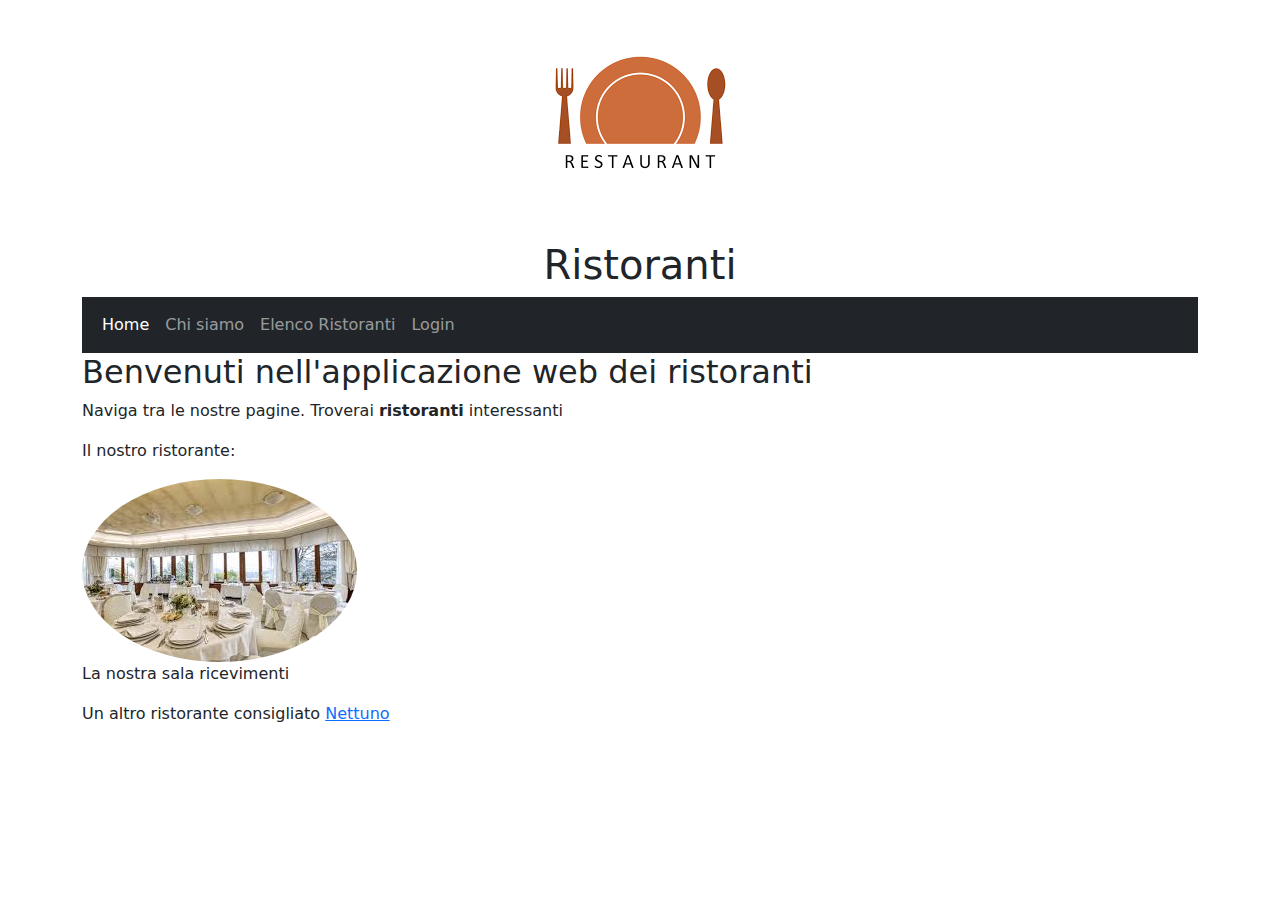
<file: Ristoranti/target/classes/static/index.html>
<html>
<head>
    <title>Ristoranti</title>
    <link rel="stylesheet" href="css/generico.css" />

    <link href="https://cdn.jsdelivr.net/npm/bootstrap@5.3.3/dist/css/bootstrap.min.css" rel="stylesheet">

    <!-- Latest compiled JavaScript -->
    <script src="https://cdn.jsdelivr.net/npm/bootstrap@5.3.3/dist/js/bootstrap.bundle.min.js"></script>
</head>
<body class="container">
    <header id="primoheader">
        <figure>
            <img id="primoheader" src="images/logo.png" /></figure>
        <h1>Ristoranti</h1>
        <nav class="navbar navbar-expand-sm bg-dark navbar-dark">
            <div class="container-fluid">
            <ul class="navbar-nav">
                <li class="vocemenu nav-item"><a class="nav-link active">Home</a></li>
                <li class="vocemenu nav-item"><a class="nav-link" href="chisiamo.html">Chi siamo</a></li>
                <li class="vocemenu nav-item"><a class="nav-link" href="ristoranti">Elenco Ristoranti</a></li>
                <li class="vocemenu nav-item"><a class="nav-link" href="login.html">Login</a></li>
            </ul>
            </div>
        </nav>

    </header>
    <h2>Benvenuti nell'applicazione web dei ristoranti</h2>
    <p>Naviga tra le nostre pagine. Troverai <strong>ristoranti</strong> interessanti</p>
    <p>Il nostro ristorante:</p>
    <figure>
        <img class="rounded-circle" src="images/fotoristorante.jpeg" />
        <figcaption>La nostra sala ricevimenti</figcaption>
    </figure>
    <aside class="vocemenu">
        Un altro ristorante consigliato <a href="https://www.ristorantepizzerianettuno.com/">Nettuno</a>
    </aside>
</body>
</html>
</file>
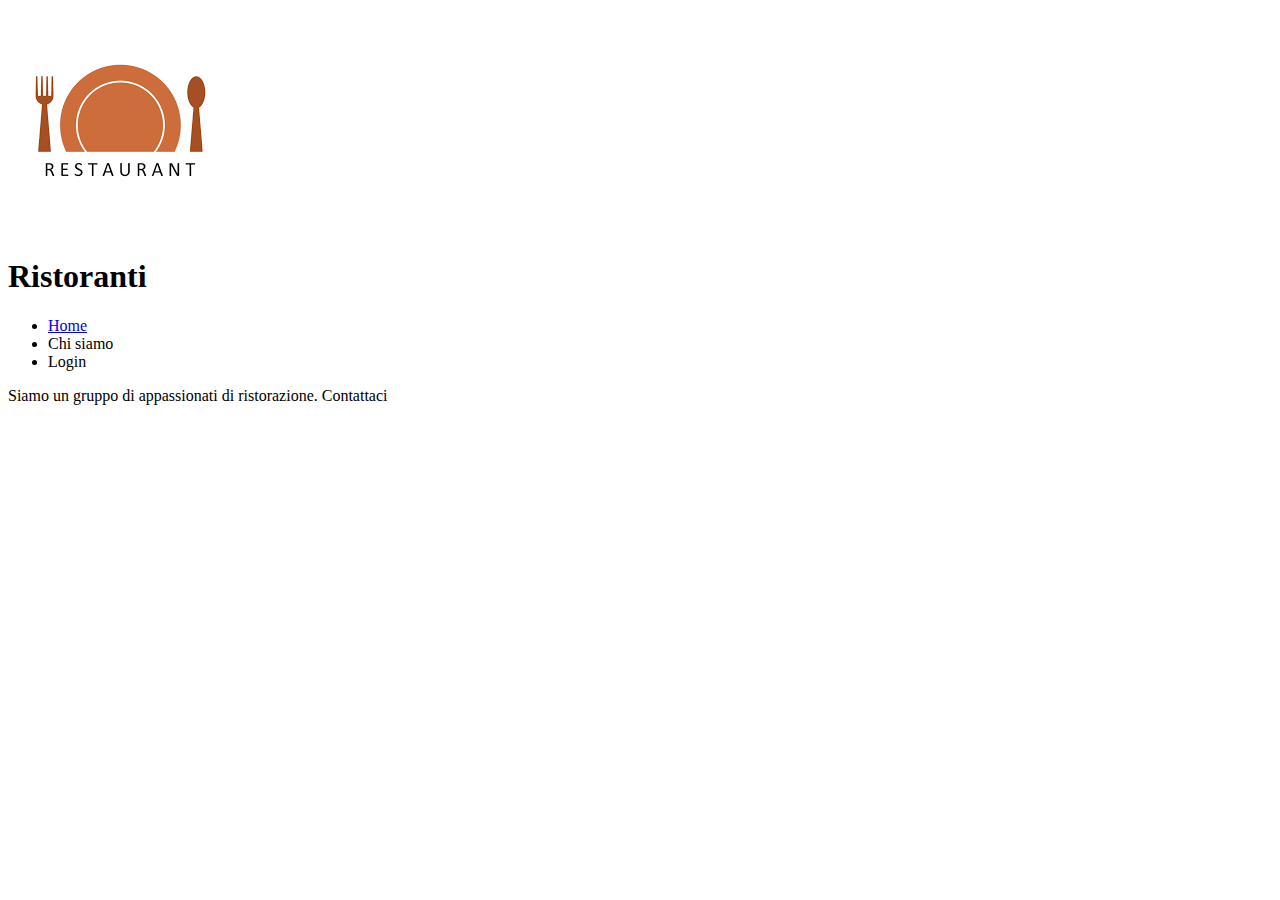
<file: Ristoranti/target/classes/static/chisiamo.html>
<!DOCTYPE html>
<html lang="en">
<head>
    <meta charset="UTF-8">
    <title>Chi Siamo</title>
</head>
<body>
<header>
    <img src="images/logo.png" />
    <h1>Ristoranti</h1>
    <nav>
        <ul>
            <li><a href="/">Home</a></li>
            <li>Chi siamo</li>
            <li>Login</li>
        </ul>
    </nav>

</header>
    Siamo un gruppo di appassionati di ristorazione. Contattaci
</body>
</html>
</file>
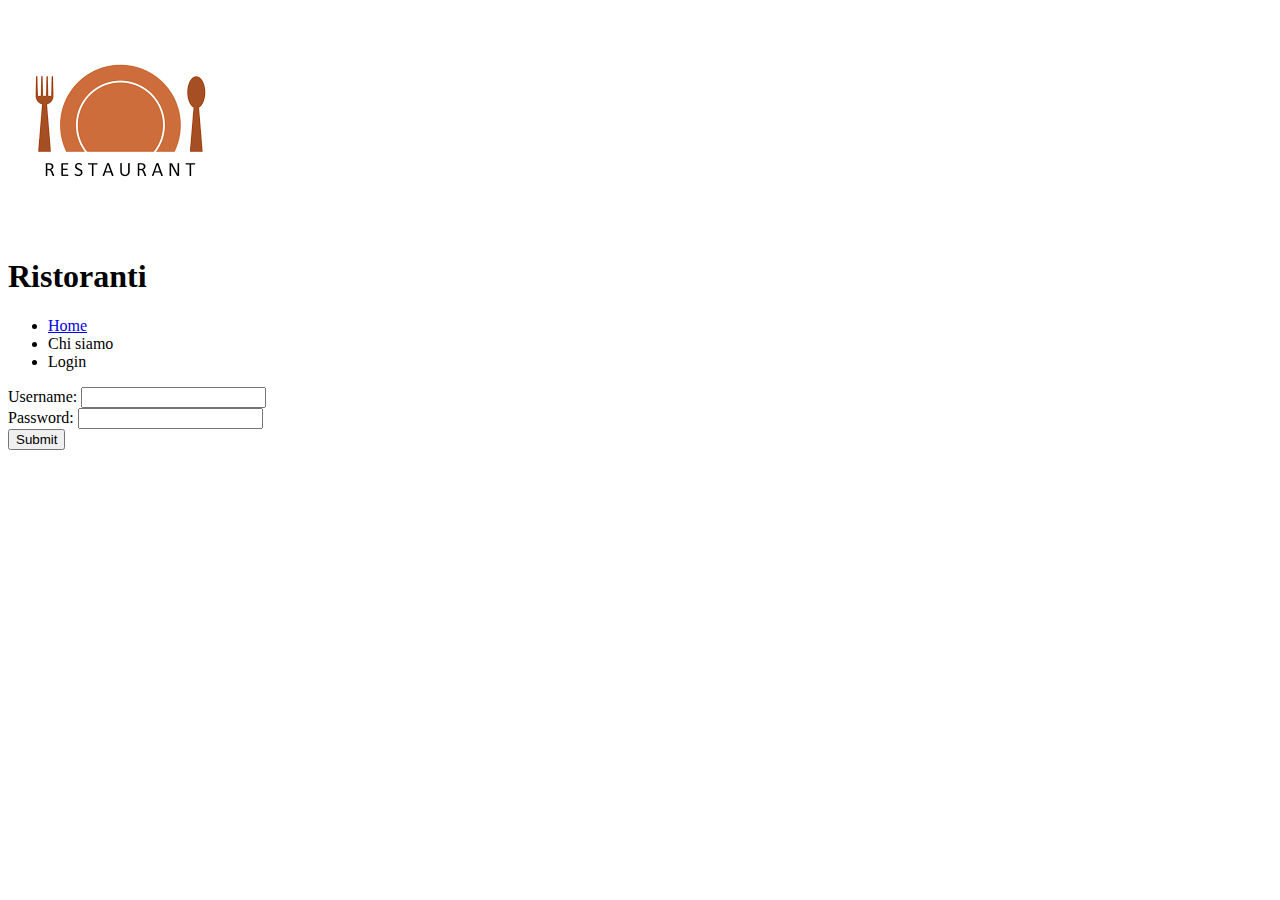
<file: Ristoranti/target/classes/static/login.html>
<!DOCTYPE html>
<html lang="en">
<head>
    <meta charset="UTF-8">
    <title>Login</title>
    <script language="javascript" src="js/validateutente.js" >
    </script>
</head>
<body>
<header>
    <img src="images/logo.png" />
    <h1>Ristoranti</h1>
    <nav>
        <ul>
            <li><a href="/">Home</a></li>
            <li>Chi siamo</li>
            <li>Login</li>
        </ul>
    </nav>

</header>
<!-- onsubmit="validate(event);" -->
<form id="formSubmit" method="POST" action="doLogin" >
    <div>
        Username: <input type="text" id="user" name="username" />
    </div>
    <div>
        Password: <input type="password" name="password" />
    </div>
    <div>
        <input type="submit" />
    </div>
</form>

</body>
</html>
</file>
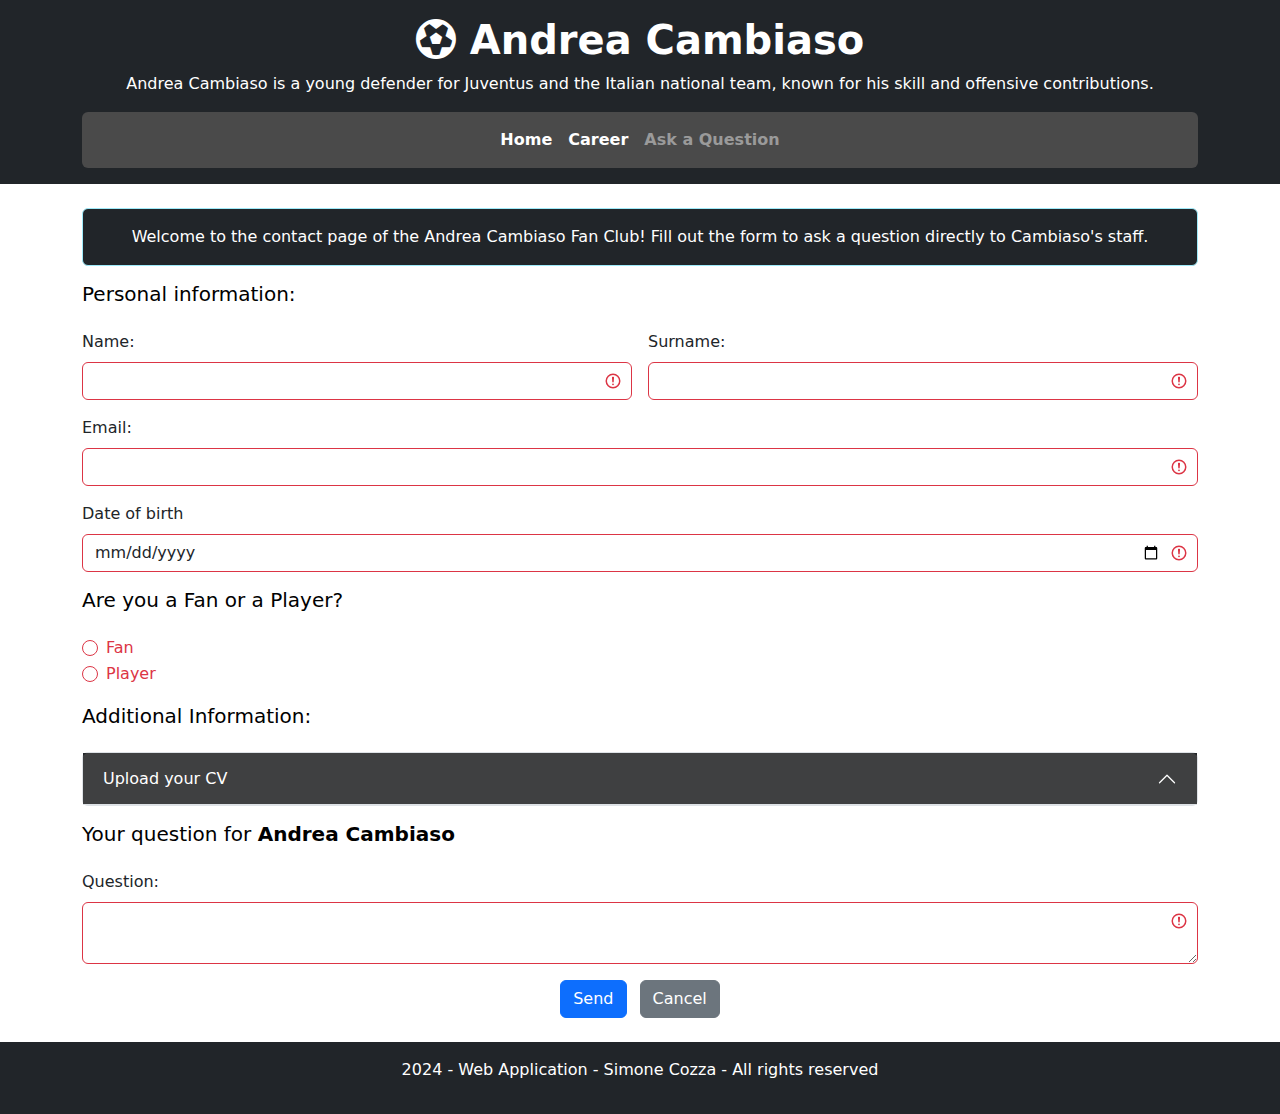
<file: AndreaCambiasoPage/src/main/resources/static/askAQuestion.html>
<!DOCTYPE html>
<html lang="it">
<head>
    <meta charset="UTF-8">
    <title>Andrea Cambiaso Fan Site</title>
    <!-- Aggiunta del link Bootstrap CSS -->
    <link href="https://cdn.jsdelivr.net/npm/bootstrap@5.3.3/dist/css/bootstrap.min.css" rel="stylesheet"
          integrity="sha384-QWTKZyjpPEjISv5WaRU9OFeRpok6YctnYmDr5pNlyT2bRjXh0JMhjY6hW+ALEwIH" crossorigin="anonymous">
    <!-- Aggiunta di Font Awesome per le icone -->
    <link rel="stylesheet" href="https://cdnjs.cloudflare.com/ajax/libs/font-awesome/6.0.0-beta3/css/all.min.css">
    <link rel="stylesheet" href="css/styles.css">

    <!-- Bootstrap JavaScript (con dipendenza da Popper.js) -->
    <script src="https://cdn.jsdelivr.net/npm/@popperjs/core@2.11.6/dist/umd/popper.min.js"></script>
    <script src="https://cdn.jsdelivr.net/npm/bootstrap@5.3.0/dist/js/bootstrap.min.js"></script>
    <script src="js/submitForm.js"></script>

</head>
<body>

<header class="bg-dark p-3 mb-4 text-white">
    <div class="container">
        <h1 class="text-center fw-bold"><i class="fa-sharp fa-regular fa-futbol"></i> Andrea Cambiaso</h1>
        <p class="text-center">Andrea Cambiaso is a young defender for Juventus and the Italian national team, known for his skill and offensive contributions.</p>

        <!-- Navigation Menu -->
        <nav class="navbar p-2 navbar-expand-lg rounded" style="background-color: #4a4a4a;">
            <div class="container-fluid justify-content-center">
                <ul class="navbar-nav">
                    <li class="nav-item">
                        <a class="nav-link text-white" href="home.html">Home</a>
                    </li>
                    <li class="nav-item">
                        <a class="nav-link text-white" href="career.html">Career</a>
                    </li>
                    <li class="nav-item">
                        <a class="nav-link text-grey" href="askAQuestion.html">Ask a Question</a>
                    </li>
                </ul>
            </div>
        </nav>
    </div>
</header>

<main class="container">
    <div class="alert alert-info text-center bg-dark text-white" role="alert">
        Welcome to the contact page of the Andrea Cambiaso Fan Club! Fill out the form to ask a question directly to Cambiaso's staff.
    </div>

    <form id="askQuestion" class="row g-3 was-validated">
        <h5>Personal information:</h5>

        <div class="col-md-6">
            <label for="fname" class="form-label">Name:</label>
            <input type="text" id="fname" class="form-control" required>
        </div>
        <div class="col-md-6">
            <label for="lname" class="form-label">Surname:</label>
            <input type="text" id="lname" class="form-control"required>
        </div>

        <div class="col-md-12">
            <label for="email" class="form-label">Email:</label>
            <input type="email" id="email" name="email" class="form-control" required>
        </div>

        <div class="col-md-12">
            <label for="birthday" class="form-label">Date of birth</label>
            <input type="date" id="birthday" name="birthday" class="form-control"required>
        </div>

        <h5>Are you a Fan or a Player?</h5>
        <div class="col-md-12">
            <div class="form-check">
                <input type="radio" id="fan" name="radio_input_job" value="fan" class="form-check-input" required>
                <label for="fan" class="form-check-label">Fan</label>
            </div>
            <div class="form-check">
                <input type="radio" id="player" name="radio_input_job" value="player" class="form-check-input">
                <label for="player" class="form-check-label">Player</label>
            </div>
        </div>

        <h5>Additional Information:</h5>
        <div class="accordion" id="additionalInfoAccordion">
            <div class="accordion-item">
                <h2 class="accordion-header bg-dark" id="headingOne">
                    <button class="accordion-button text-white" type="button" data-bs-toggle="collapse" style="background-color: rgba(74,74,74,0.75)"
                            data-bs-target="#collapseOne" aria-expanded="true" aria-controls="collapseOne">
                        Upload your CV
                    </button>
                </h2>
                <div id="collapseOne" class="accordion-collapse collapse" aria-labelledby="headingOne"
                     data-bs-parent="#additionalInfoAccordion">
                    <div class="accordion-body ">
                        <label for="cvFile" class="form-label"></label>
                        <input type="file" id="cvFile" name="cvFile" class="form-control">
                    </div>
                </div>
            </div>
        </div>

        <h5>Your question for <b>Andrea Cambiaso</b></h5>
        <div class="col-md-12">
            <label for="question" class="form-label">Question:</label>
            <textarea name="question" id="question" class="form-control" required></textarea>
        </div>

        <div class="col-md-12 text-center mt-3">
            <input type="submit" value="Send" class="btn btn-primary me-2">
            <input type="reset" value="Cancel" class="btn btn-secondary">
        </div>
    </form>
</main>

<footer class="bg-dark text-center p-3 mt-4 text-white">
    <p>2024 - Web Application - Simone Cozza - All rights reserved</p>
</footer>

</body>
</html>
</file>
<file: Ristoranti/target/classes/static/css/generico.css>
header {
    text-align: center;
}

body{
    background-color: yellow;
}

header img {
    border-radius: 50%;
}

/*nav li{
    display: inline;
}*/
</file>
<file: AndreaCambiasoPage/src/main/resources/static/css/styles.css>
h3 {
    color: darkolivegreen;
    font-family: 'Arial', sans-serif;
    text-shadow: 2px 2px 4px rgba(0, 2, 0, 0.2);
}
h5{
    color: black;
}
.start-card{
    background-color: lightgrey;
}
img:hover{
    transform: scale(1.1,1.1);
}
.nav-link {
    color: #9a9a9a ;
    font-weight: bold;
}
.nav-link:hover {
    text-decoration: underline;
}
td,tr{
    background-color: whitesmoke!important;
}
table {
    border: 3px solid;
    border-collapse: collapse;
    border-color: black !important;
}
.accordion-button::after {
    filter: brightness(0) invert(1);
}
body {
    display: flex;
    flex-direction: column;
    min-height: 100vh;
    margin: 0;
}
main {
    flex: 1;
}
footer {
    margin-top: auto;
}
</file>
